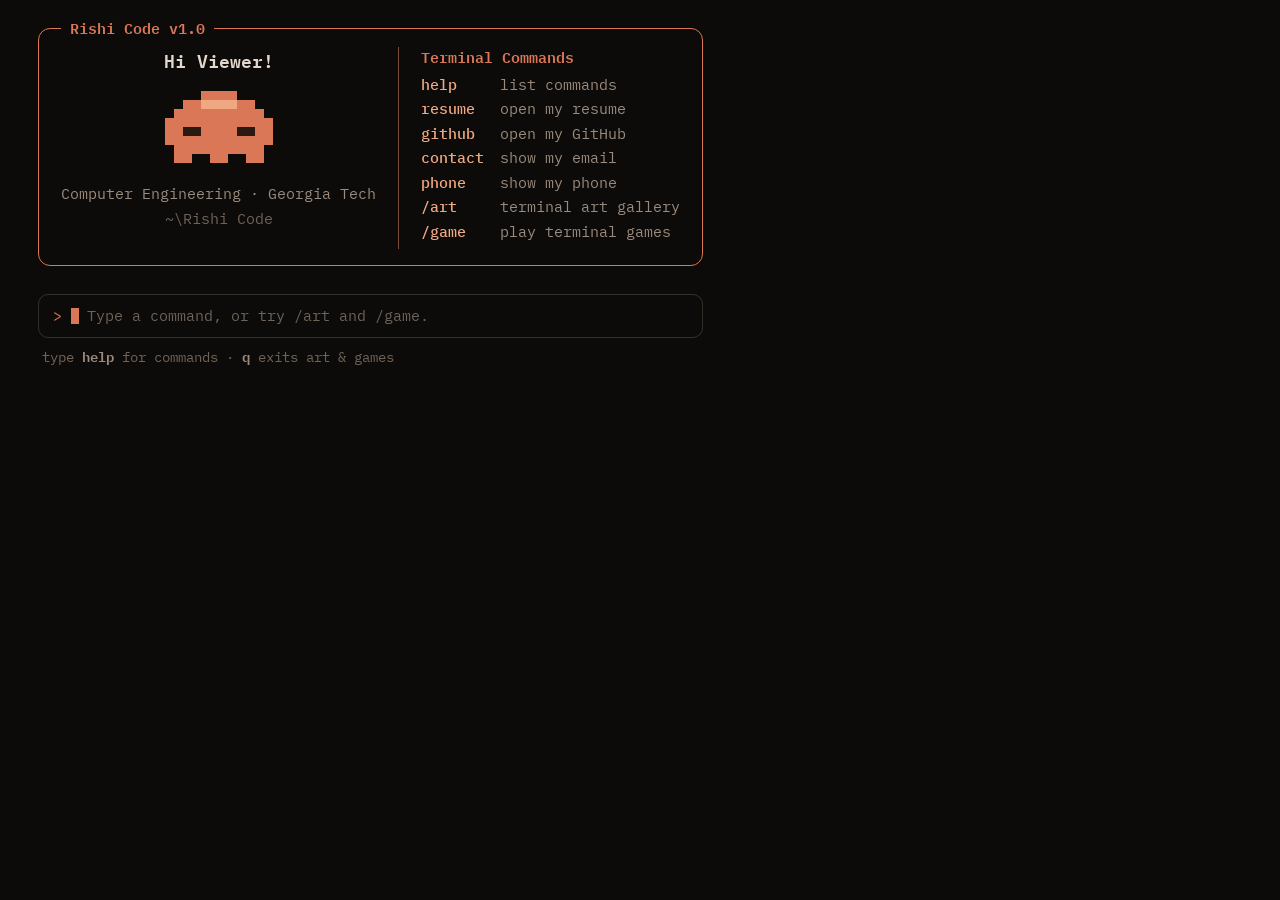
<file: index.html>
<!doctype html>
<html lang="en">
  <head>
    <meta charset="utf-8" />
    <meta name="viewport" content="width=device-width, initial-scale=1" />
    <title>Rishi Code</title>
    <meta
      name="description"
      content="Rishi Narendran — Rishi Code terminal. Type help for commands, /art for terminal art, /game to play."
    />
    <link rel="preconnect" href="https://fonts.googleapis.com" />
    <link rel="preconnect" href="https://fonts.gstatic.com" crossorigin />
    <link
      href="https://fonts.googleapis.com/css2?family=IBM+Plex+Mono:wght@400;500;600;700&display=swap"
      rel="stylesheet"
    />
    <link rel="stylesheet" href="styles.css" />
  </head>
  <body>
    <main class="screen" id="screen" role="main">
      <div class="scrollback" id="scrollback" aria-live="polite" aria-atomic="false"></div>
      <div id="input-area">
        <div class="prompt-line" id="input-line"><span class="prompt" id="prompt">&gt;</span><span
            id="cmd"
            class="cmd"
            contenteditable="true"
            role="textbox"
            spellcheck="false"
            autocapitalize="none"
            autocorrect="off"
            aria-label="Terminal command input"
          ></span><span class="caret" aria-hidden="true"></span><span
            class="ghost"
            id="ghost"
          >Type a command, or try /art and /game.</span></div>
        <div class="statusbar">
          type <b>help</b> for commands · <b>q</b> exits art &amp; games
        </div>
      </div>
    </main>
    <script src="script.js"></script>
    <script src="art.js"></script>
    <script src="games.js"></script>
  </body>
</html>
</file>
<file: styles.css>
:root {
  color-scheme: dark;
  --bg: #0d0b09;
  --bg-soft: #17120e;
  --ink: #e4d7cc;
  --muted: #9a8b7e;
  --dim: #6f6358;
  --accent: #d97757; /* Claude coral */
  --accent-bright: #f0a882;
  --accent-dim: #7a4a38;
  --green: #6cc07a;
  --link: #7fb8ff;
  --sel-bg: rgba(217, 119, 87, 0.16);
  --font: "IBM Plex Mono", "Cascadia Mono", "Consolas", ui-monospace, monospace;
}

* {
  box-sizing: border-box;
}

html,
body {
  height: 100%;
}

body {
  margin: 0;
  min-height: 100vh;
  background: var(--bg);
  color: var(--ink);
  font-family: var(--font);
  font-size: 15px;
  line-height: 1.5;
  overflow-x: hidden;
  -webkit-font-smoothing: antialiased;
  text-rendering: optimizeLegibility;
}

::selection {
  background: rgba(217, 119, 87, 0.32);
}

a {
  color: var(--link);
  text-decoration: none;
}
a:hover,
a:focus {
  text-decoration: underline;
}

.screen {
  min-height: 100vh;
  padding: 22px clamp(14px, 3.5vw, 38px) 40px;
  max-width: 1120px;
}

.line {
  margin: 0;
  white-space: pre-wrap;
  overflow-wrap: anywhere;
}
.line--muted {
  color: var(--muted);
}
.line--accent {
  color: var(--accent);
}
.line--bright {
  color: var(--accent-bright);
}
.line--dim {
  color: var(--dim);
}
.line--green {
  color: var(--green);
}

/* ---------- Welcome box ---------- */
.welcome {
  position: relative;
  border: 1px solid var(--accent);
  border-radius: 12px;
  padding: 18px 22px 16px;
  margin: 6px 0 16px;
  display: inline-flex;
  gap: 22px;
  max-width: 100%;
}
.welcome__title {
  position: absolute;
  top: -0.72em;
  left: 22px;
  padding: 0 9px;
  background: var(--bg);
  color: var(--accent);
  font-weight: 600;
}
.welcome__left {
  flex: 0 0 auto;
  padding-right: 22px;
  border-right: 1px solid var(--accent-dim);
  display: flex;
  flex-direction: column;
  align-items: center;
  text-align: center;
}
.welcome__hi {
  font-size: 1.15rem;
  font-weight: 600;
  color: var(--ink);
  margin-bottom: 14px;
}
.welcome__footer {
  margin-top: 16px;
  color: var(--muted);
  font-size: 0.92rem;
  line-height: 1.7;
}
.welcome__footer .path {
  color: var(--dim);
}
.welcome__right {
  flex: 1 1 auto;
  min-width: 0;
}
.welcome__h {
  color: var(--accent);
  font-weight: 600;
  margin-bottom: 4px;
}
.welcome__cmds {
  display: grid;
  grid-template-columns: auto auto;
  gap: 2px 16px;
  margin-bottom: 6px;
}
.welcome__cmd {
  color: var(--accent-bright);
  font-weight: 500;
}
.welcome__desc {
  color: var(--muted);
}

/* pixel mascot */
.mascot {
  display: grid;
  gap: 0;
  margin: 2px 0 2px;
}
.mascot__row {
  display: flex;
}
.px {
  width: 9px;
  height: 9px;
}
@media (max-width: 560px) {
  .px {
    width: 7px;
    height: 7px;
  }
}
.px--b {
  background: var(--accent);
}
.px--l {
  background: var(--accent-bright);
}
.px--d {
  background: #2b1a12;
}

/* ---------- prompt ---------- */
#input-area {
  max-width: 100%;
  margin-top: 12px;
}
#input-area.hidden {
  display: none;
}
.prompt-line {
  border: 1px solid rgba(154, 139, 126, 0.28);
  border-radius: 10px;
  padding: 9px 14px;
  line-height: 1.6;
}
.ghost {
  color: var(--dim);
  margin-left: 8px;
  user-select: none;
  pointer-events: none;
}
.statusbar {
  margin-top: 7px;
  padding-left: 4px;
  color: var(--dim);
  font-size: 0.9rem;
}
.statusbar b {
  color: var(--muted);
  font-weight: 600;
}
.prompt {
  color: var(--accent);
  white-space: pre;
  user-select: none;
  margin-right: 8px;
}
.cmd {
  background: transparent;
  border: none;
  color: var(--ink);
  font: inherit;
  outline: none;
  white-space: pre-wrap;
  overflow-wrap: anywhere;
  word-break: break-word;
  caret-color: transparent;
}
.caret {
  display: inline-block;
  width: 0.5em;
  height: 1.05em;
  margin-left: 1px;
  vertical-align: -0.2em;
  background: var(--accent);
  animation: blink 1.05s steps(1, end) infinite;
}
.cmd[contenteditable="false"] + .caret {
  opacity: 0;
}
@keyframes blink {
  0%,
  50% {
    opacity: 1;
  }
  50.01%,
  100% {
    opacity: 0;
  }
}

.echo .prompt {
  margin-right: 8px;
}

/* ---------- menu (Claude Code /model style) ---------- */
.menu {
  margin: 6px 0 4px;
}
.menu__title {
  color: var(--ink);
  margin-bottom: 6px;
}
.menu__opt {
  display: flex;
  gap: 10px;
  padding: 1px 0;
  color: var(--muted);
}
.menu__opt .num {
  color: var(--dim);
  width: 1.4em;
  flex: 0 0 auto;
}
.menu__opt .label {
  color: var(--ink);
  min-width: 12ch;
}
.menu__opt .note {
  color: var(--muted);
}
.menu__opt.sel {
  color: var(--accent-bright);
}
.menu__opt.sel .label {
  color: var(--accent-bright);
  font-weight: 600;
}
.menu__opt.sel .num {
  color: var(--accent);
}
.menu__opt .arrow {
  width: 1em;
  flex: 0 0 auto;
  color: var(--accent);
}
.menu__hint {
  margin-top: 7px;
  color: var(--dim);
  font-size: 0.9rem;
}

/* ---------- art stage ---------- */
.stage {
  margin: 8px 0 4px;
}
.stage pre {
  margin: 0;
  font-family: var(--font);
  line-height: 1.15;
  white-space: pre;
  overflow-x: auto;
  color: var(--accent-bright);
}
.stage__bar {
  margin-top: 8px;
  color: var(--dim);
  font-size: 0.9rem;
}

/* ---------- games ---------- */
.game {
  margin: 8px 0 4px;
}
.game__bar {
  margin-top: 8px;
  color: var(--dim);
  font-size: 0.9rem;
}
.game canvas {
  display: block;
  background: #0a0806;
  border: 1px solid var(--accent-dim);
  border-radius: 8px;
  max-width: 100%;
  height: auto;
}

/* chess */
.chess {
  display: inline-grid;
  grid-template-columns: repeat(8, 40px);
  grid-template-rows: repeat(8, 40px);
  border: 2px solid var(--accent-dim);
  border-radius: 4px;
  overflow: hidden;
  user-select: none;
}
@media (max-width: 480px) {
  .chess {
    grid-template-columns: repeat(8, 34px);
    grid-template-rows: repeat(8, 34px);
  }
}
.sq {
  display: flex;
  align-items: center;
  justify-content: center;
  font-size: 26px;
  line-height: 1;
  cursor: pointer;
  position: relative;
}
.sq.lightsq {
  background: #e8d3bf;
}
.sq.darksq {
  background: #a9765a;
}
.sq .pc {
  filter: drop-shadow(0 1px 0 rgba(0, 0, 0, 0.25));
}
.sq .pc.w {
  color: #fffaf4;
}
.sq .pc.b {
  color: #241611;
}
.sq.sel {
  outline: 3px solid var(--accent);
  outline-offset: -3px;
}
.sq.cursor::after {
  content: "";
  position: absolute;
  inset: 2px;
  border: 2px solid var(--accent-bright);
  border-radius: 3px;
  pointer-events: none;
}
.sq.move::before {
  content: "";
  width: 32%;
  height: 32%;
  border-radius: 50%;
  background: rgba(108, 192, 122, 0.55);
}
.sq.capture::before {
  content: "";
  position: absolute;
  inset: 3px;
  border: 3px solid rgba(108, 192, 122, 0.65);
  border-radius: 50%;
}
.chess-status {
  margin: 8px 0 0;
  color: var(--ink);
}

@media (max-width: 620px) {
  .welcome {
    flex-direction: column;
    gap: 16px;
  }
  .welcome__left {
    min-width: 0;
    padding-right: 0;
    padding-bottom: 16px;
    border-right: none;
    border-bottom: 1px solid var(--accent-dim);
    width: 100%;
  }
}
</file>
